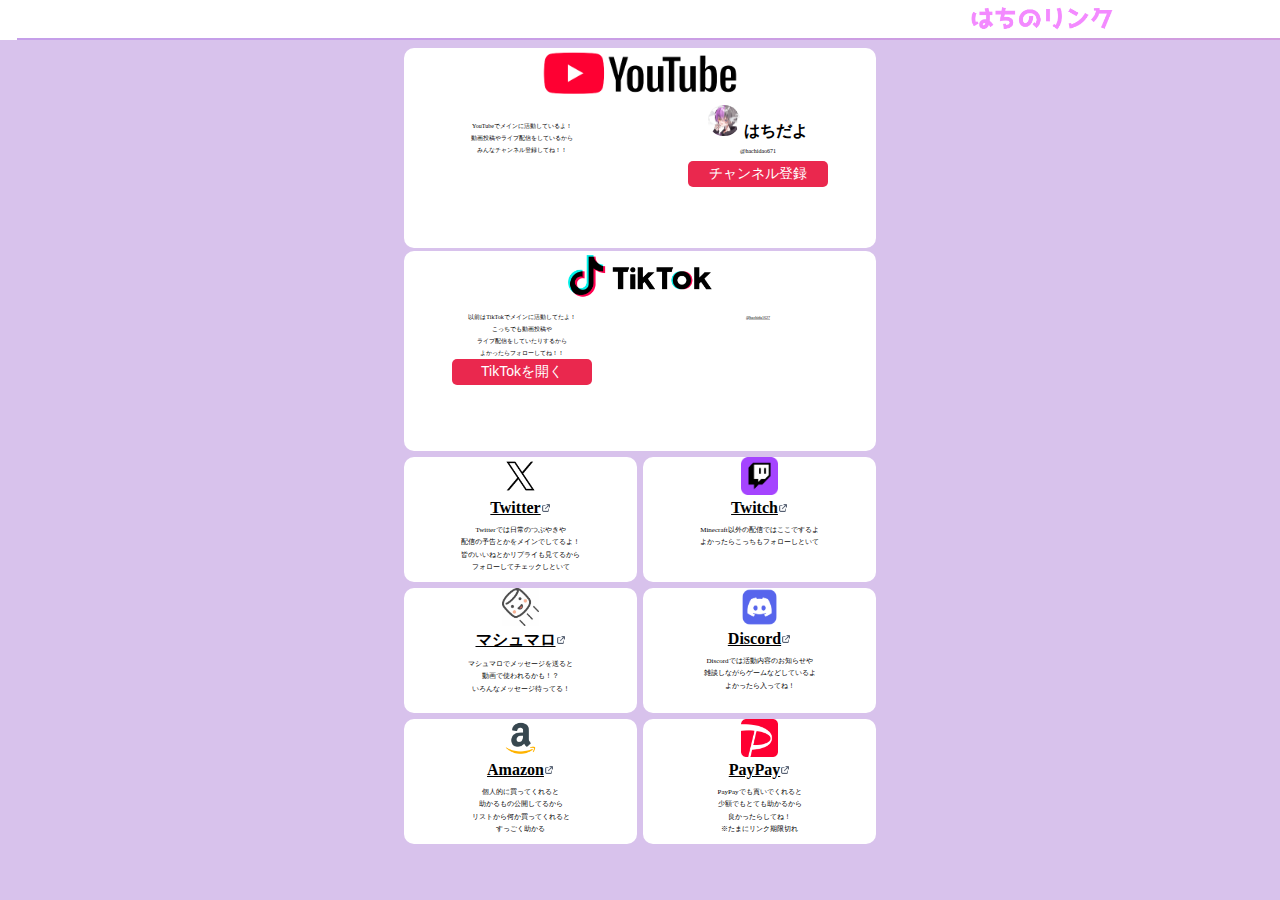
<file: index.html>
<!--You may not copy the code on this site or use it without permission-->
<!--If you copy or use it without permission, you may be subject to legal action-->

<!DOCTYPE html>
<html lang="ja">

<head>
    <meta charset="UTF-8">
    <meta name="viewport" content="width=device-width, initial-scale=1.0">
    <link rel="icon" type="image/png" href="images/site-icon/site-icon.png">
    <link rel="apple-touch-icon" sizes="180x180" href="images/site-icon/site-icon.png">
    <link rel="stylesheet" href="new_style.css">
    <meta property="og:url" content="https://hachi-site.github.io/hachino-site/">
    <meta property="og:type" content="article">
    <meta property="og:title" content="はちのリンク一覧まとめ">
    <meta property="og:description" content="はちのリンク達をまとめたサイトです">
    <meta property="og:image" content="https://hachi-site.github.io/hachino-site/images/hachi-icons/happy.png">
    <script async src="https://www.tiktok.com/embed.js"></script>
    <script async src="js/clock.js"></script>
    <script async src="js/site.js"></script>
    <title>はちのリンク</title>
</head>

<body>
    <div class="base">
        <header class="head">
            <div class="h-title">
                <div class="clock">
                    <p class="clock-time"></p>
                </div>
                <div class="h-center">
                    <img src="images/text/header_text.png" alt="hachino-link" height="100%">
                </div>
            </div>
        </header>
        <div class="page">
            <div class="you top">
                <img src="images/text/youtube_logo.png">
                <div class="boxs">
                    <div class="box">
                        <p><br>
                            YouTubeでメインに活動しているよ！<br>
                            動画投稿やライブ配信をしているから<br>
                            みんなチャンネル登録してね！！
                        </p>
                    </div>
                    <div class="box youtube-account">
                        <img src="images/hachi-icons/youtube_icon.png">
                        <b>はちだよ</b>
                        <p>@hachidao671</p>
                        <button onclick="you()">チャンネル登録</button>
                    </div>
                </div>
            </div>
            <div class="tik top">
                <img src="images/text/tiktok_logo.png" >
                <div class="boxs">
                    <div class="box">
                        <p>
                            以前はTikTokでメインに活動してたよ！<br>
                            こっちでも動画投稿や<br>
                            ライブ配信をしていたりするから<br>
                            よかったらフォローしてね！！<br>
                            <button onclick="tik()">TikTokを開く</button>
                        </p>
                    </div>
                    <div class="box tiktok-account">
                        <blockquote class="tiktok-embed" cite="https://www.tiktok.com/@hachida1627"
                            data-unique-id="hachida1627" data-embed-type="creator"
                            style="
                            height: 400%; 
                            width: 400%; 
                            transform: scale(25%); 
                            margin: -180px calc(-150% - 0vw);">
                            <section> <a target="_blank" href="https://www.tiktok.com/@hachida1627?refer=creator_embed">@hachida1627</a>
                            </section>
                        </blockquote>
                    </div>
                </div>
            </div>
            <div class="boxs">
                <div class="x box text">
                    <img src="images/1024px/twitter.png" alt="twitter" height="30%"><br>
                    <a href="https://x.com/hac57251?s=09"><b>Twitter</b><img src="images/1024px/link.png" height="10px"></a><br>
                    <p>
                        Twitterでは日常のつぶやきや<br>
                        配信の予告とかをメインでしてるよ！<br>
                        皆のいいねとかリプライも見てるから<br>
                        フォローしてチェックしといて
                    </p>
                </div>
                <div class="twi box text">
                    <img src="images/1024px/twitch.png" alt="twitch" height="30%"><br>
                    <a href="https://twitch.tv/hachi57251"><b>Twitch</b><img src="images/1024px/link.png" height="10px"></a><br>
                    <p>
                        Minecraft以外の配信ではここでするよ<br>
                        よかったらこっちもフォローしといて
                    </p>
                </div>
                <div class="mash box text">
                    <img src="images/1024px/mashumaro.jpg" alt="マシュマロ" height="30%"><br>
                    <a href="https://marshmallow-qa.com/47mq3goyelni1h7?t=xlzRHS&utm_medium=url_text&utm_source=promotion"><b>マシュマロ</b><img src="images/1024px/link.png" height="10px"></a>
                    <p>
                        マシュマロでメッセージを送ると<br>
                        動画で使われるかも！？<br>
                        いろんなメッセージ待ってる！
                    </p>
                </div>
                <div class="dis box text">
                    <img src="images/1024px/discord.png" alt="discord" height="30%"><br>
                    <a href="https://discord.com/invite/csDBPapjkb"><b>Discord</b><img src="images/1024px/link.png" height="10px"></a><br>
                    <p>
                        Discordでは活動内容のお知らせや<br>
                        雑談しながらゲームなどしているよ<br>
                        よかったら入ってね！
                    </p>
                </div>
                <div class="ama box text">
                    <img src="images/1024px/amazon.png" alt="amazon" height="30%"><br>
                    <a href="https://www.amazon.jp/hz/wishlist/ls/1POX1BI2TVQKQ?ref_=wl_share"><b>Amazon</b><img src="images/1024px/link.png" height="10px"></a><br>
                    <p>
                        個人的に買ってくれると<br>
                        助かるもの公開してるから<br>
                        リストから何か買ってくれると<br>
                        すっごく助かる
                    </p>
                </div>
                <div class="pay box text">
                    <img src="images/1024px/paypay.png" alt="paypay" height="30%"><br>
                    <a href="https://qr.paypay.ne.jp/p2p01_y4iTOuHtcgtuaWmW"><b>PayPay</b><img src="images/1024px/link.png" height="10px"></a><br>
                    <p>
                        PayPayでも貢いでくれると<br>
                        少額でもとても助かるから<br>
                        良かったらしてね！<br>
                        ※たまにリンク期限切れ
                    </p>
                </div>
            </div>
        </div>
    </div>
    <div class="egg"><a href="https://github.com/hachi-site">create by mi</a></div>
</body>
</html>
</file>
<file: new_style.css>
/*----HACHI SITE CSS----*/
/*You may not copy the code on this site or use it without permission*/
/*If you copy or use it without permission, you may be subject to legal action*/
html {
    background-color: #d8c2ec;
}

body {
    position: relative;
    min-width: 400px;
    max-width: 478px;
    margin: auto;
}

a,
b,
p {
    font-family: "HiraginoSans-W0", "Hiragino Sans", "ヒラギノ角ゴシック";
}

a {
    text-decoration: underline;
    color: #000;
}

.tik p, .you p {
    font-size: 20%;
    line-height: 2;
}
/*----HEADER----*/
.head {
    position: fixed;
    width: 200%;
    top: 0;
    z-index: 50;
    height: 2.50rem;
    margin-left: -50%;
    background-color: #fff;
}

.head:after {
    position: absolute;
    left: 0;
    bottom: 0;
    display: block;
    background-image: linear-gradient(64.95deg, #c59fe9 5.59%, #ff94b7 91.59%);
    --tw-content: "";
    content: var(--tw-content);
    height: 2px;
    width: 200%;
    margin: 0 calc(40% - 60vw);
}

/*----HEADER----*/
.clock {
    font-family: 'Share Tech Mono', monospace;
    color: #000000;
    text-shadow: 0.5px 0.5px 0px #ffbcfd;
    text-align: center;
}
.clock-time {
    font-size: 13px;
}

.h-title {
    margin: 0 auto;
    width: 100vw;
    height: 100%;
    display: flex;
    position: relative;
}

.h-center {
    width: 100%;
    height: 100%;
    white-space: nowrap;
    text-align: center;
    position: absolute;
}

/*--PAGE--*/
.page {
    margin-top: 3rem;
    text-align: center;
}
.top {
    height: 200px;
    margin: 3px;
    width: auto;
    background-color: #fff;
    border-radius: 10px;
}
.top img {
    height: 25%;
}

.youtube-account img {
    border-radius: 100%;
}

button {
    background-color: rgba(234, 40, 78, 1);
    color: #fff;
    border: none;
    border-radius: 5px;
    width: 61%;
    padding: 4px;
    font-size: 14px;
}

.text p {
    font-size: 7px;
    line-height: 1.8;
}

.boxs {
    display: grid;
    grid-template-columns: repeat(2, 1fr);
}
.box {
    margin: 3px;
    width: auto;
    height: 125px;
    background-color: #fff;
    border-radius: 10px;
}
/*----EASTER-EGG----*/
@media (max-width: 8191px),
(max-height: 8191px) {
    .egg {
        display: none;
    }
}

@media (min-width: 8191px),
(min-height: 8191px) {
    .base {
        display: none;
    }
}

.egg {
    text-align: center;
    font-size: 10000%;
    padding-top: 25%;
}
</file>
